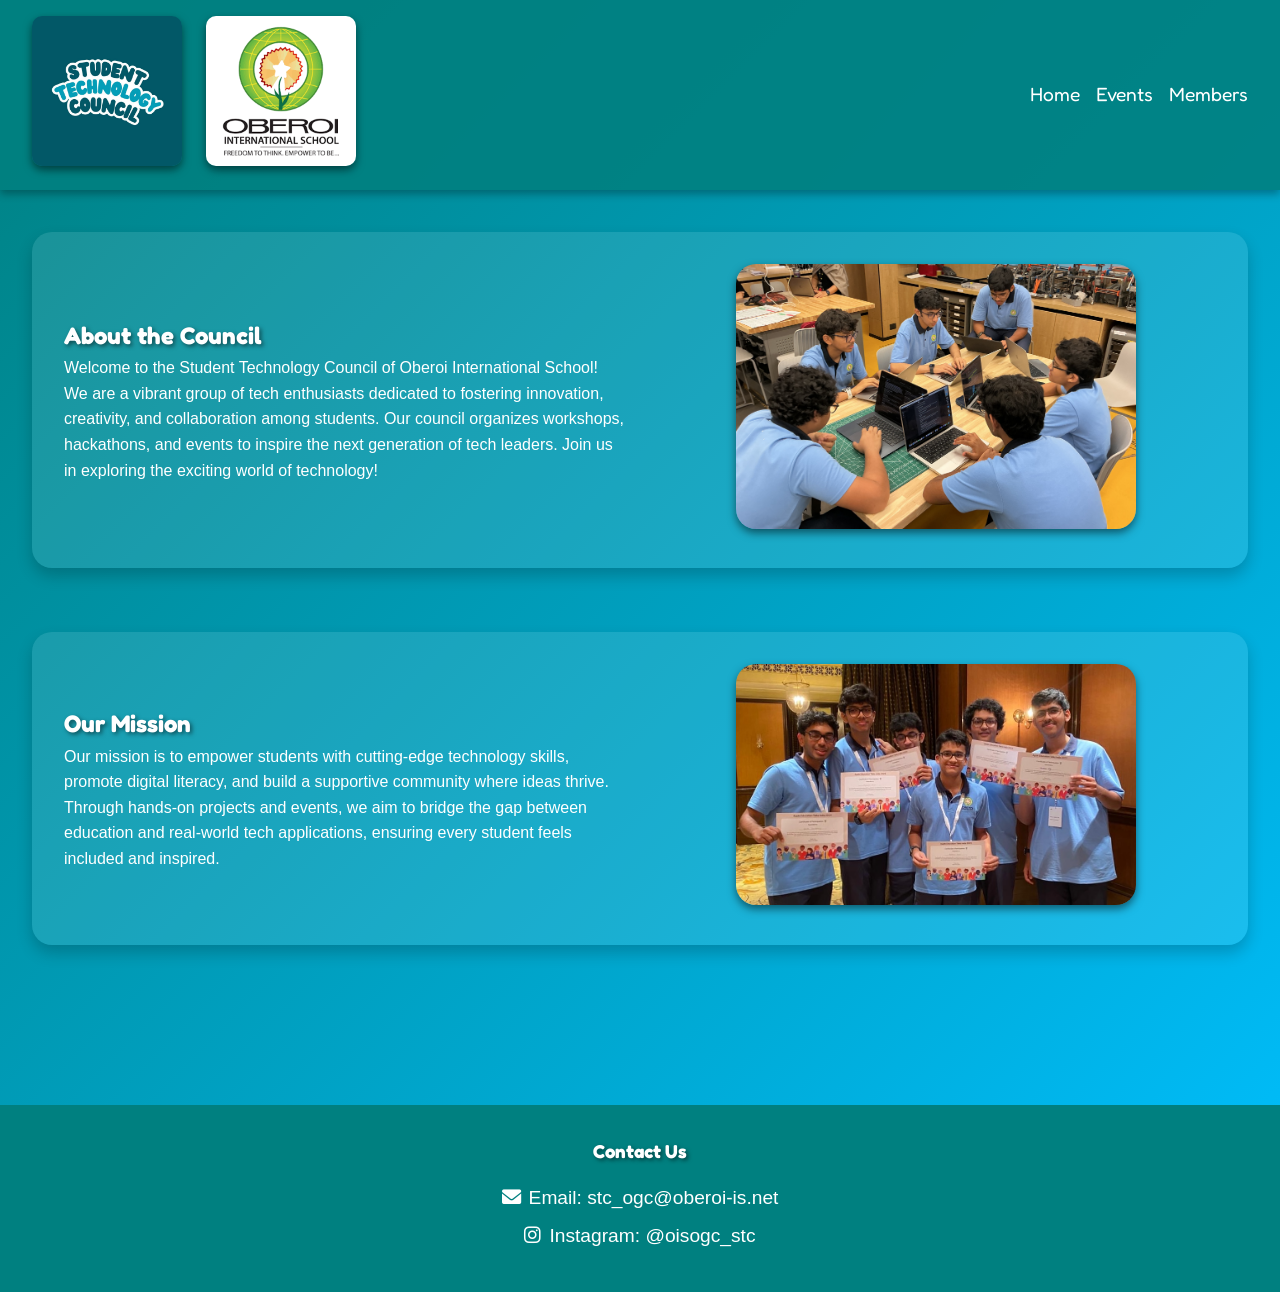
<file: index.html>
<!DOCTYPE html>
<html lang="en">
<head>
  <meta charset="UTF-8">
  <meta name="viewport" content="width=device-width, initial-scale=1.0">
  <title>Student Technology Council - Home</title>
  <link rel="icon" type="image/x-icon" href="images/favicon.ico">
  <link rel="stylesheet" href="https://cdnjs.cloudflare.com/ajax/libs/font-awesome/6.0.0/css/all.min.css">
  <link rel="stylesheet" href="styles.css">
</head>
<body>
  <header>
    <div>
      <img src="images/stc_logo.jpg" alt="Student Technology Council Logo" class="logo" id="stclogo">
      <img src="images/oislogo.png" alt="Oberoi International School Logo" class="logo" id="oislogo">
    </div>
    <nav>
      <ul class="nav">
        <li><a href="/ois/">Home</a></li>
        <li><a href="/ois/events.html">Events</a></li>
        <li class="dropdown">
          <a href="#">Members</a>
          <div class="dropdown-content">
            <a href="/ois/members/executive-board.html">Executive Board</a>
            <a href="/ois/members/hackathon-heads.html">Hackathon Heads</a>
            <a href="/ois/members/core-team.html">Core Team Members</a>
          </div>
        </li>
      </ul>
    </nav>
  </header>

  <main>
    <section class="section">
      <div class="section-left">
        <h1>About the Council</h1>
        <p>Welcome to the Student Technology Council of Oberoi International School! We are a vibrant group of tech enthusiasts dedicated to fostering innovation, creativity, and collaboration among students. Our council organizes workshops, hackathons, and events to inspire the next generation of tech leaders. Join us in exploring the exciting world of technology!</p>
      </div>
      <div class="section-right">
        <img src="images/teamphoto3.jpeg" alt="Team Photo">
      </div>
    </section>

    <section class="section">
      <div class="section-left">
        <h1>Our Mission</h1>
        <p>Our mission is to empower students with cutting-edge technology skills, promote digital literacy, and build a supportive community where ideas thrive. Through hands-on projects and events, we aim to bridge the gap between education and real-world tech applications, ensuring every student feels included and inspired.</p>
      </div>
      <div class="section-right">
        <img src="images/teamphoto2.jpeg" alt="Team Photo">
      </div>
    </section>
  </main>

  <footer>
    <h3>Contact Us</h3>
    <p><a href="mailto:stc_ogc@oberoi-is.net"><i class="fas fa-envelope" style="margin-right: 0.5rem;"></i>Email: stc_ogc@oberoi-is.net</a></p>
    <p><a href="https://instagram.com/oisogc_stc" target="_blank" rel="noopener noreferrer"><i class="fab fa-instagram" style="margin-right: 0.5rem;"></i>Instagram: @oisogc_stc</a></p>
  </footer>

  <script src="script.js"></script>
</body>
</html>
</file>
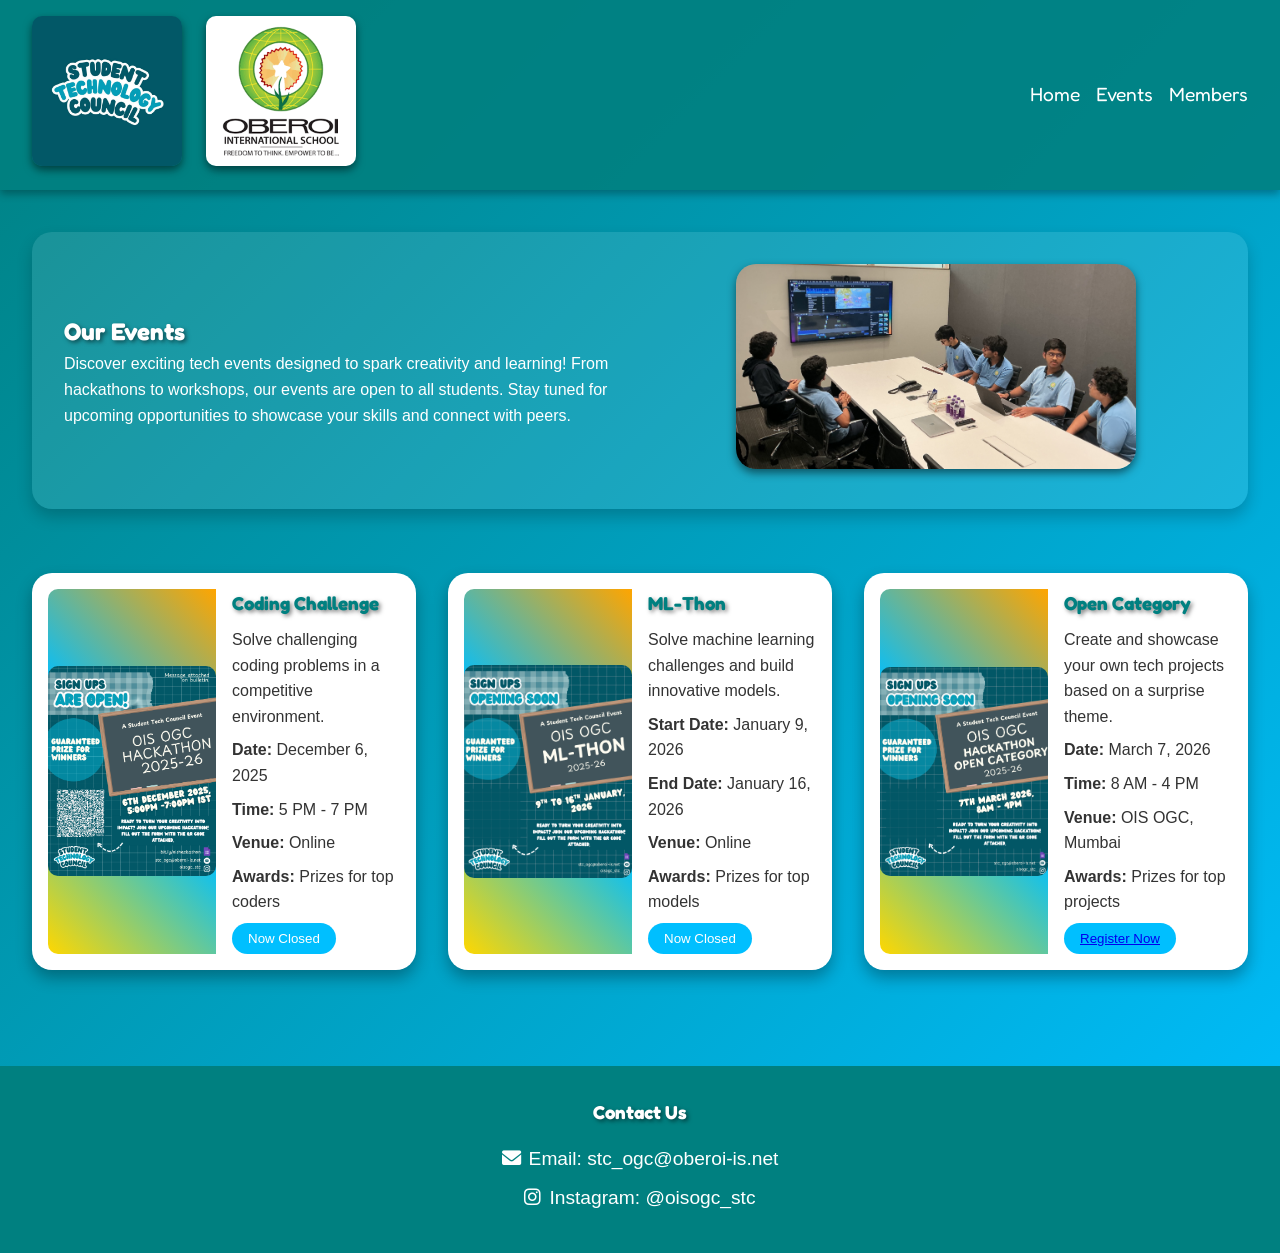
<file: events.html>
<!DOCTYPE html>
<html lang="en">
<head>
  <meta charset="UTF-8">
  <meta name="viewport" content="width=device-width, initial-scale=1.0">
  <title>Student Technology Council - Events</title>
  <link rel="icon" type="image/x-icon" href="images/favicon.ico">
  <link rel="stylesheet" href="https://cdnjs.cloudflare.com/ajax/libs/font-awesome/6.0.0/css/all.min.css">
  <link rel="stylesheet" href="styles.css">
</head>
<body>
  <header>
    <div>
      <img src="images/stc_logo.jpg" alt="Student Technology Council Logo" class="logo" id="stclogo">
      <img src="images/oislogo.png" alt="Oberoi International School Logo" class="logo" id="oislogo">
    </div>
    <nav>
      <ul class="nav">
        <li><a href="/ois/">Home</a></li>
        <li><a href="/ois/events.html">Events</a></li>
        <li class="dropdown">
          <a href="#">Members</a>
          <div class="dropdown-content">
            <a href="/ois/members/executive-board.html">Executive Board</a>
            <a href="/ois/members/hackathon-heads.html">Hackathon Heads</a>
            <a href="/ois/members/core-team.html">Core Team Members</a>
          </div>
        </li>
      </ul>
    </nav>
  </header>

  <main>
    <section class="section">
      <div class="section-left">
        <h1>Our Events</h1>
        <p>Discover exciting tech events designed to spark creativity and learning! From hackathons to workshops, our events are open to all students. Stay tuned for upcoming opportunities to showcase your skills and connect with peers.</p>
      </div>
      <div class="section-right">
        <img src="images/eventsphoto.jpeg" alt="Events">
      </div>
    </section>

    <div class="events-cards">
      <div class="event-card">
        <div class="event-card-content">
          <div class="event-poster"><img src="images/codingposter.png" alt="Coding Challenge"></div>
          <div class="event-details">
            <h3>Coding Challenge</h3>
            <p>Solve challenging coding problems in a competitive environment.</p>
            <p><strong>Date:</strong> December 6, 2025</p>
            <p><strong>Time:</strong> 5 PM - 7 PM</p>
            <p><strong>Venue:</strong> Online</p>
            <p><strong>Awards:</strong> Prizes for top coders</p>
            <a href="/" target="_blank"><button class="register-btn">Now Closed</button></a>
          </div>
        </div>
      </div>
      <div class="event-card">
        <div class="event-card-content">
          <div class="event-poster"><img src="images/mlposter.png" alt="ML-Thon"></div>
          <div class="event-details">
            <h3>ML-Thon</h3>
            <p>Solve machine learning challenges and build innovative models.</p>
            <p><strong>Start Date:</strong> January 9, 2026</p>
            <p><strong>End Date:</strong> January 16, 2026</p>
            <p><strong>Venue:</strong> Online</p>
            <p><strong>Awards:</strong> Prizes for top models</p>
            <a href="/"><button class="register-btn">Now Closed</button></a>
          </div>
        </div>
      </div>
      <div class="event-card">
        <div class="event-card-content">
          <div class="event-poster"><img src="images/openposter.png" alt="Open Category"></div>
          <div class="event-details">
            <h3>Open Category</h3>
            <p>Create and showcase your own tech projects based on a surprise theme.</p>
            <p><strong>Date:</strong> March 7, 2026</p>
            <p><strong>Time:</strong> 8 AM - 4 PM</p>
            <p><strong>Venue:</strong> OIS OGC, Mumbai</p>
            <p><strong>Awards:</strong> Prizes for top projects</p>
            <button class="register-btn"><a href="https://forms.gle/Suo4apL19eSuAkTW6" target="_blank">Register Now </a></button>
          </div>
        </div>
      </div>
    </div>
  </main>

  <footer>
    <h3>Contact Us</h3>
    <p><a href="mailto:stc_ogc@oberoi-is.net"><i class="fas fa-envelope" style="margin-right: 0.5rem;"></i>Email: stc_ogc@oberoi-is.net</a></p>
    <p><a href="https://instagram.com/oisogc_stc" target="_blank" rel="noopener noreferrer"><i class="fab fa-instagram" style="margin-right: 0.5rem;"></i>Instagram: @oisogc_stc</a></p>
  </footer>

  <script src="script.js"></script>
</body>
</html>
</file>
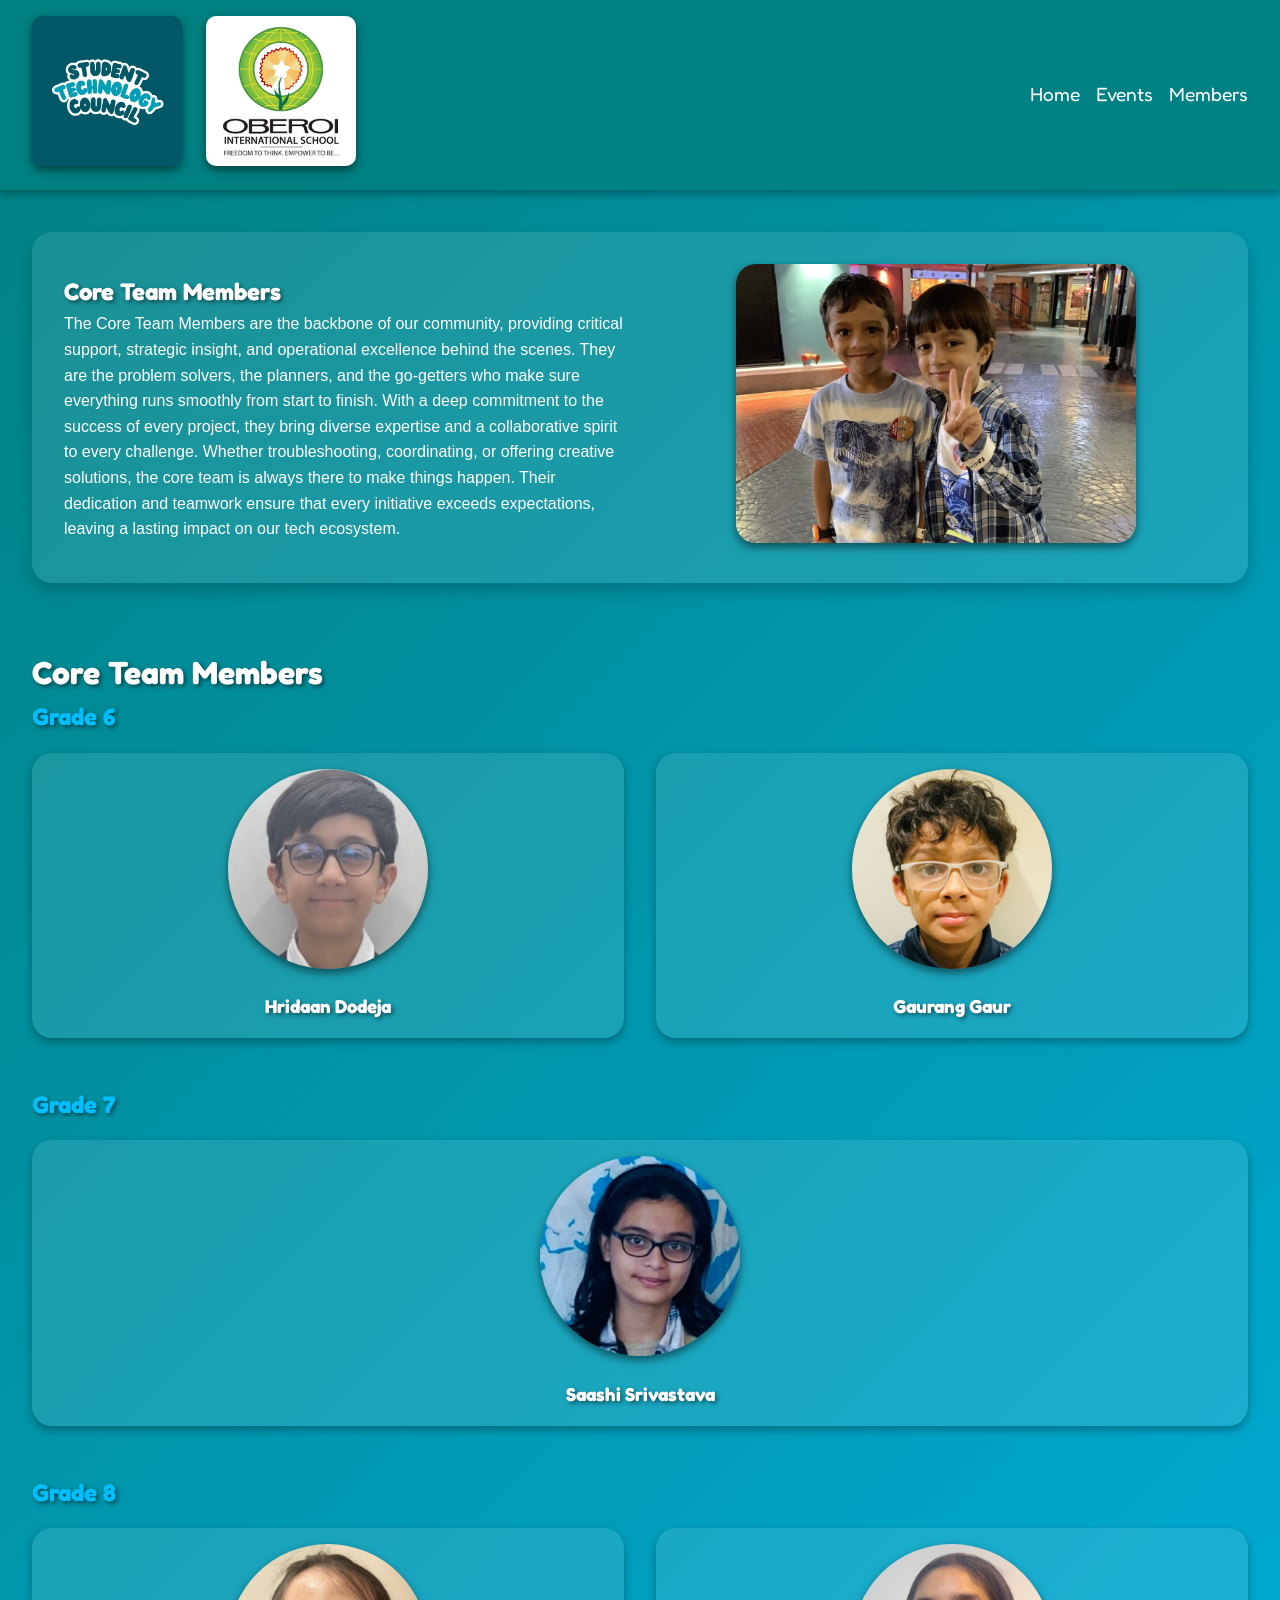
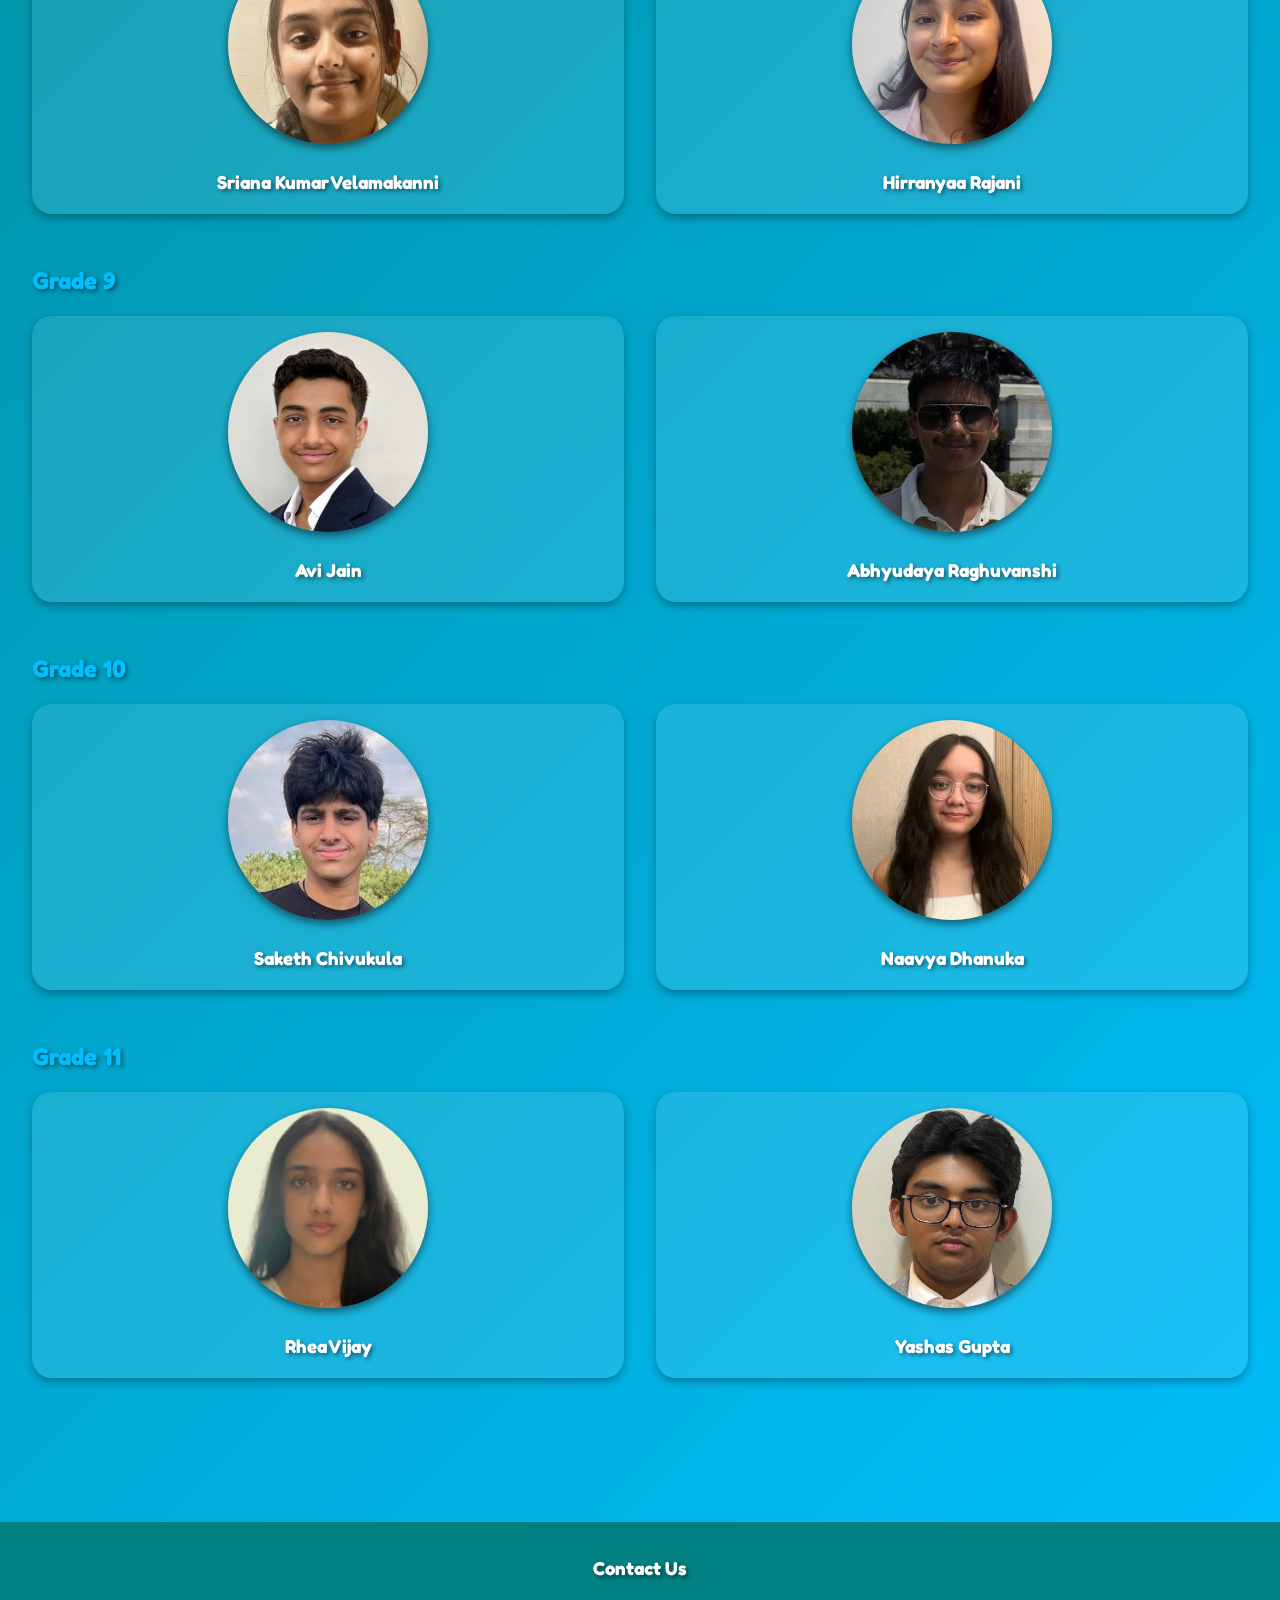
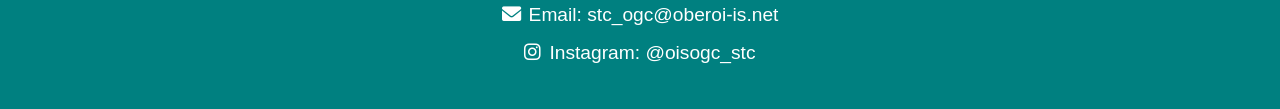
<file: members/core-team.html>
<!DOCTYPE html>
<html lang="en">
<head>
  <meta charset="UTF-8">
  <meta name="viewport" content="width=device-width, initial-scale=1.0">
  <title>Student Technology Council - Core Team Members</title>
  <link rel="icon" type="image/x-icon" href="../images/favicon.ico">
  <link rel="stylesheet" href="https://cdnjs.cloudflare.com/ajax/libs/font-awesome/6.0.0/css/all.min.css">
  <link rel="stylesheet" href="../styles.css">
</head>
<body>
  <header>
    <div>
      <img src="../images/stc_logo.jpg" alt="Student Technology Council Logo" class="logo" id="stclogo">
      <img src="../images/oislogo.png" alt="Oberoi International School Logo" class="logo" id="oislogo">
    </div>
    <nav>
      <ul class="nav">
        <li><a href="/ois/">Home</a></li>
        <li><a href="/ois/events.html">Events</a></li>
        <li class="dropdown">
          <a href="#">Members</a>
          <div class="dropdown-content">
            <a href="/ois/members/executive-board.html">Executive Board</a>
            <a href="/ois/members/hackathon-heads.html">Hackathon Heads</a>
            <a href="/ois/members/core-team.html">Core Team Members</a>
          </div>
        </li>
      </ul>
    </nav>
  </header>

  <main>
    <section class="section">
      <div class="section-left">
        <h1>Core Team Members</h1>
        <p>The Core Team Members are the backbone of our community, providing critical support, strategic insight, and operational excellence behind the scenes. They are the problem solvers, the planners, and the go-getters who make sure everything runs smoothly from start to finish. With a deep commitment to the success of every project, they bring diverse expertise and a collaborative spirit to every challenge. Whether troubleshooting, coordinating, or offering creative solutions, the core team is always there to make things happen. Their dedication and teamwork ensure that every initiative exceeds expectations, leaving a lasting impact on our tech ecosystem.</p>
      </div>
      <div class="section-right">
        <img src="../images/techheads.jpeg" alt="Core Team Members">
      </div>
    </section>

    <h1>Core Team Members</h1>

    <div class="grade-section">
      <h2>Grade 6</h2>
      <div class="members-grid">
        <div class="member-card">
          <img src="../images/hridaandodeja.jpg" alt="Member Photo">
          <h3>Hridaan Dodeja</h3>
        </div>
        <div class="member-card">
          <img src="../images/gauranggaur.jpeg " alt="Member Photo">
          <h3>Gaurang Gaur</h3>
        </div>
      </div>
    </div>

    <div class="grade-section">
      <h2>Grade 7</h2>
      <div class="members-grid">
        <div class="member-card">
          <img src="../images/saashisrivastava.jpeg" alt="Member Photo">
          <h3>Saashi Srivastava</h3>
        </div>
      </div>
    </div>

    <div class="grade-section">
      <h2>Grade 8</h2>
      <div class="members-grid">
        <div class="member-card">
          <img src="../images/srianakumar.jpeg" alt="Member Photo">
          <h3>Sriana Kumar Velamakanni</h3>
        </div>
        <div class="member-card">
          <img src="../images/hirranyaarajani.jpeg" alt="Member Photo">
          <h3>Hirranyaa Rajani</h3>
        </div>
      </div>
    </div>

    <div class="grade-section">
      <h2>Grade 9</h2>
      <div class="members-grid">
        <div class="member-card">
          <img src="../images/avijain.jpeg" alt="Member Photo">
          <h3>Avi Jain</h3>
        </div>
        <div class="member-card">
          <img src="../images/abhyudaya.jpeg" alt="Member Photo">
          <h3>Abhyudaya Raghuvanshi</h3>
        </div>
      </div>
    </div>

    <div class="grade-section">
      <h2>Grade 10</h2>
      <div class="members-grid">
        <div class="member-card">
          <img src="../images/saketh.jpeg" alt="Member Photo">
          <h3>Saketh Chivukula</h3>
        </div>
        <div class="member-card">
          <img src="../images/naavyadhanuka.jpeg" alt="Member Photo">
          <h3>Naavya Dhanuka</h3>
        </div>
      </div>
    </div>

    <div class="grade-section">
      <h2>Grade 11</h2>
      <div class="members-grid">
        <div class="member-card">
          <img src="../images/rheavijay.jpeg" alt="Member Photo">
          <h3>Rhea Vijay</h3>
        </div>
        <div class="member-card">
          <img src="../images/yashasgupta.jpeg" alt="Member Photo">
          <h3>Yashas Gupta</h3>
        </div>
      </div>
    </div>
  </main>

  <footer>
    <h3>Contact Us</h3>
    <p><a href="mailto:stc_ogc@oberoi-is.net"><i class="fas fa-envelope" style="margin-right: 0.5rem;"></i>Email: stc_ogc@oberoi-is.net</a></p>
    <p><a href="https://instagram.com/oisogc_stc" target="_blank" rel="noopener noreferrer"><i class="fab fa-instagram" style="margin-right: 0.5rem;"></i>Instagram: @oisogc_stc</a></p>
  </footer>

  <script src="../script.js"></script>
</body>
</html>
</file>
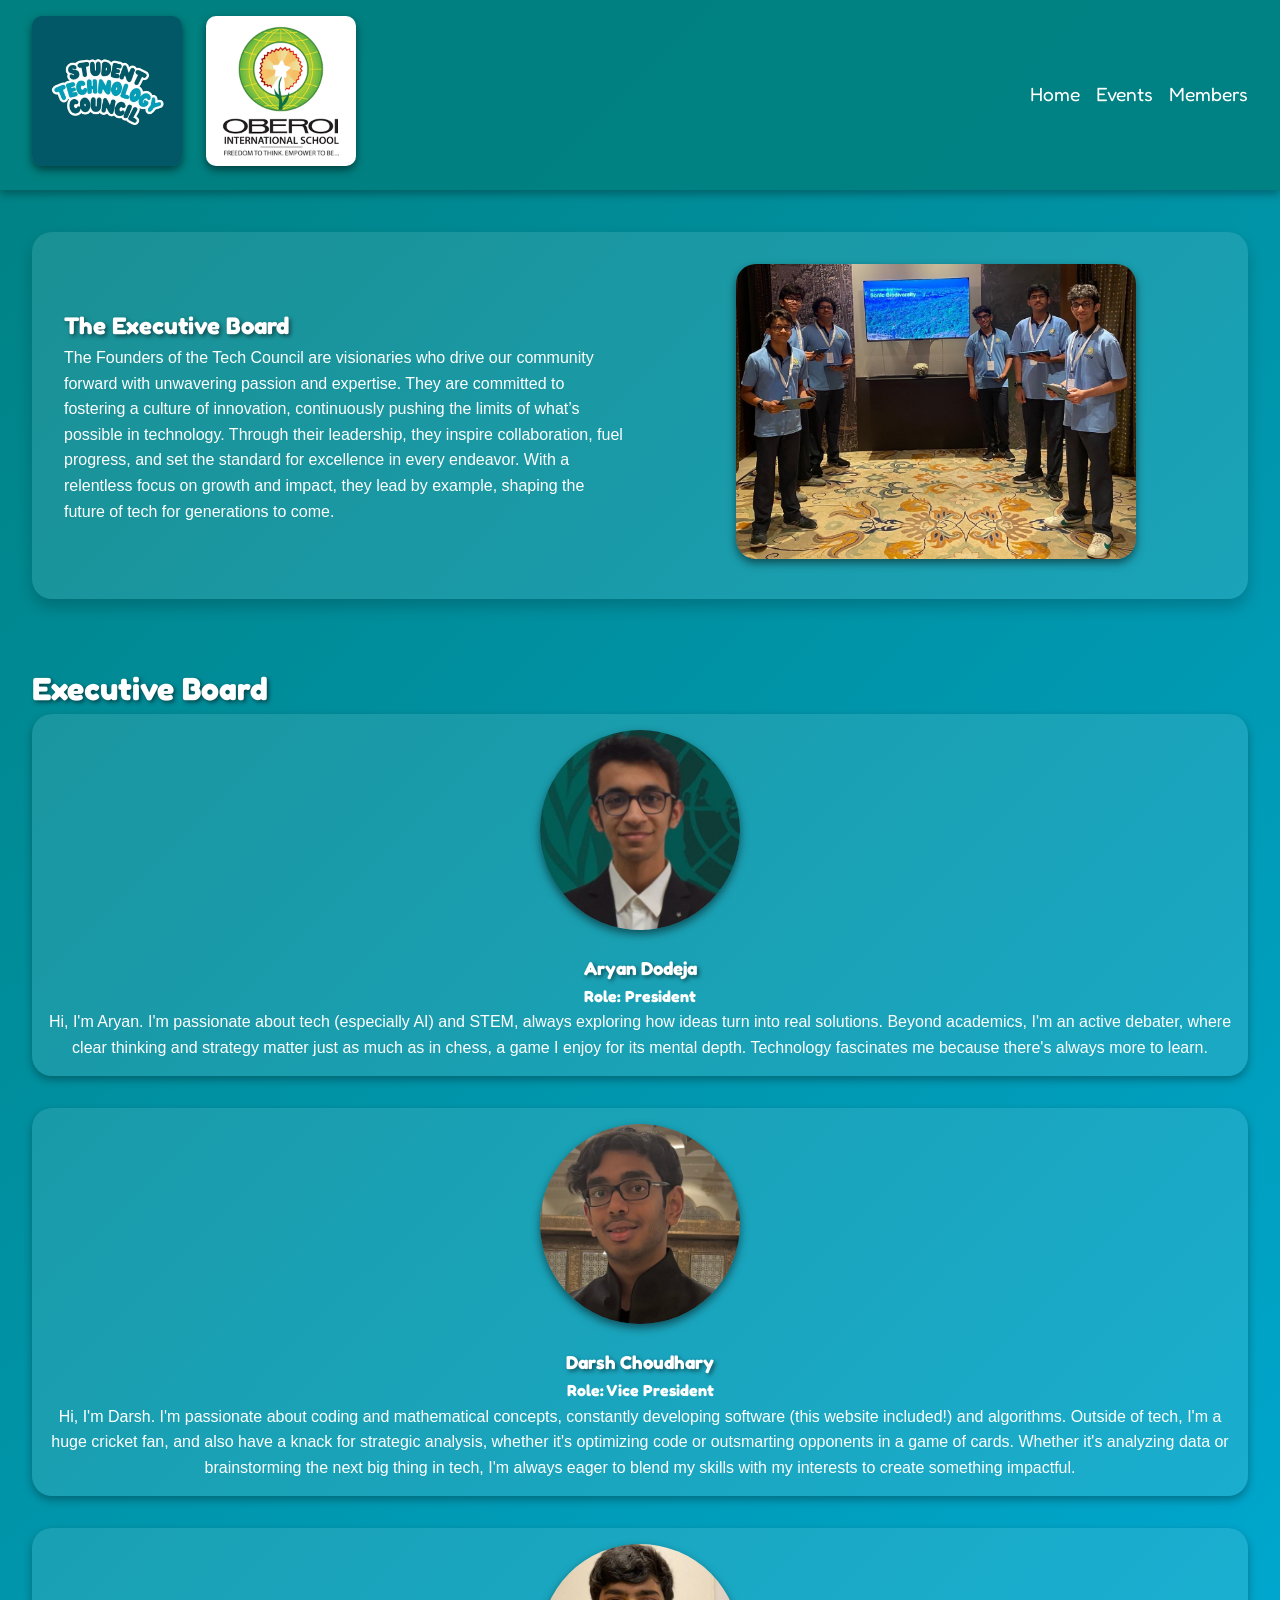
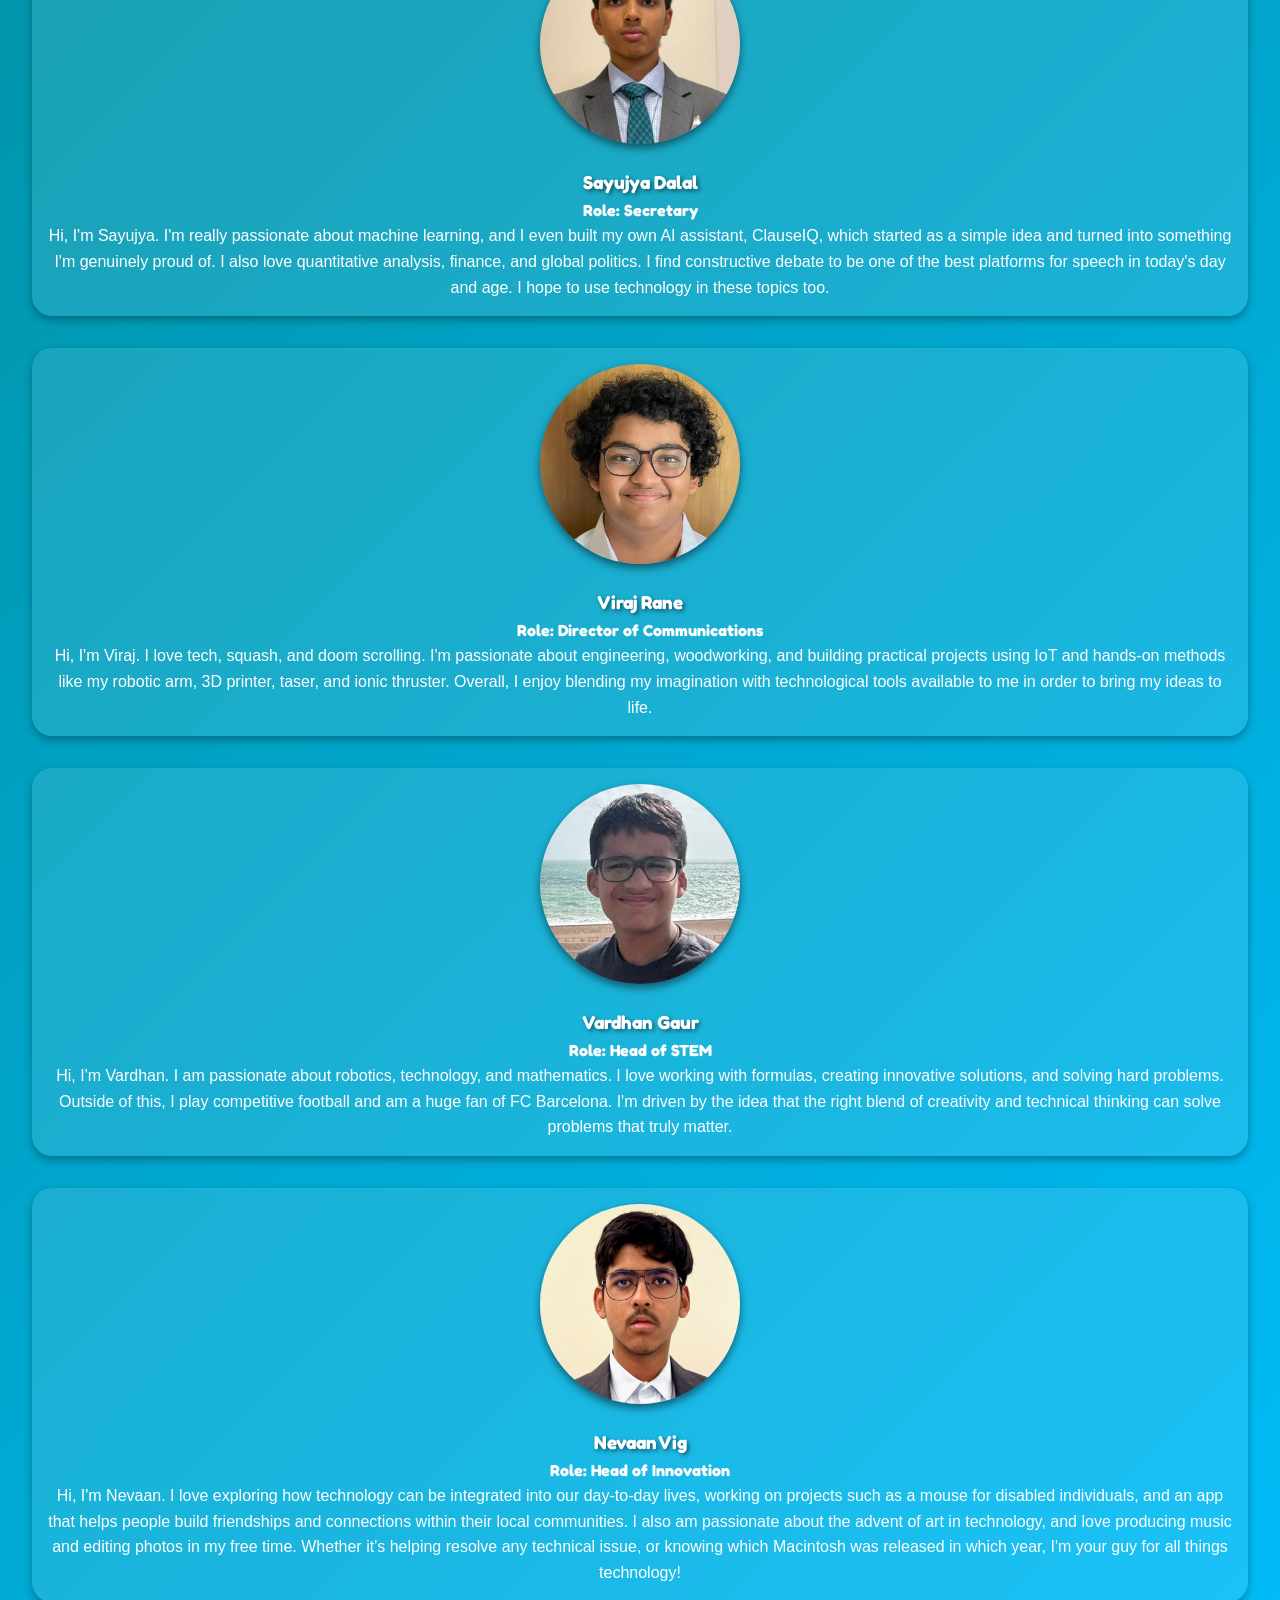
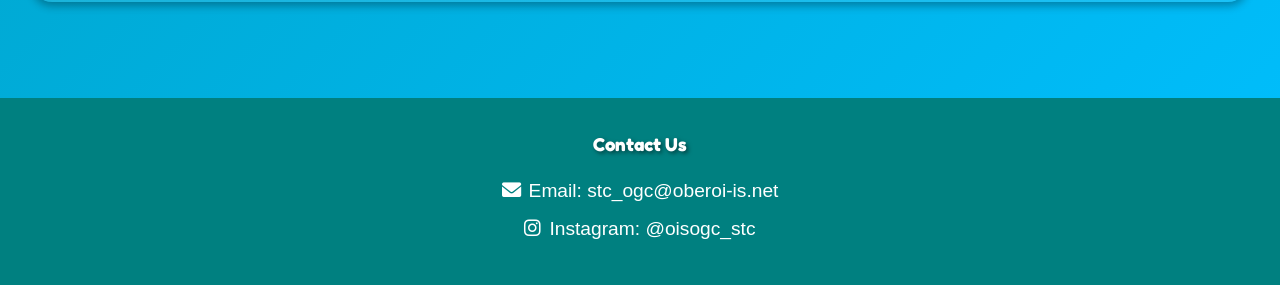
<file: members/executive-board.html>
<!DOCTYPE html>
<html lang="en">
<head>
  <meta charset="UTF-8">
  <meta name="viewport" content="width=device-width, initial-scale=1.0">
  <title>Student Technology Council - Executive Board</title>
  <link rel="icon" type="image/x-icon" href="../images/favicon.ico">
  <link rel="stylesheet" href="https://cdnjs.cloudflare.com/ajax/libs/font-awesome/6.0.0/css/all.min.css">
  <link rel="stylesheet" href="../styles.css">
</head>
<body>
  <header>
    <div>
      <img src="../images/stc_logo.jpg" alt="Student Technology Council Logo" class="logo" id="stclogo">
      <img src="../images/oislogo.png" alt="Oberoi International School Logo" class="logo" id="oislogo">
    </div>
    <nav>
      <ul class="nav">
        <li><a href="/ois/">Home</a></li>
        <li><a href="/ois/events.html">Events</a></li>
        <li class="dropdown">
          <a href="#">Members</a>
          <div class="dropdown-content">
            <a href="/ois/members/executive-board.html">Executive Board</a>
            <a href="/ois/members/hackathon-heads.html">Hackathon Heads</a>
            <a href="/ois/members/core-team.html">Core Team Members</a>
          </div>
        </li>
      </ul>
    </nav>
  </header>

  <main>
    <section class="section">
      <div class="section-left">
        <h1>The Executive Board</h1>
        <p>The Founders of the Tech Council are visionaries who drive our community forward with unwavering passion and expertise. They are committed to fostering a culture of innovation, continuously pushing the limits of what’s possible in technology. Through their leadership, they inspire collaboration, fuel progress, and set the standard for excellence in every endeavor. With a relentless focus on growth and impact, they lead by example, shaping the future of tech for generations to come.</p>
      </div>
      <div class="section-right">
        <img src="../images/teamphoto1.jpeg" alt="Logo">
      </div>
    </section>

    <h1>Executive Board</h1>
    <div class="members-grid single-row">
      <div class="member-card">
        <img src="../images/aryan.jpeg" alt="Member Photo">
        <h3>Aryan Dodeja</h3>
        <h4><strong>Role:</strong> President</h4>
        <p>Hi, I'm Aryan. I'm passionate about tech (especially AI) and STEM, always exploring how ideas turn into real solutions. Beyond academics, I'm an active debater, where clear thinking and strategy matter just as much as in chess, a game I enjoy for its mental depth. Technology fascinates me because there's always more to learn.</p>
      </div>
      <div class="member-card">
        <img src="../images/darsh.jpeg" alt="Member Photo">
        <h3>Darsh Choudhary</h3>
        <h4><strong>Role:</strong> Vice President</h4>
        <p>Hi, I'm Darsh. I'm passionate about coding and mathematical concepts, constantly developing software (this website included!) and algorithms. Outside of tech, I'm a huge cricket fan, and also have a knack for strategic analysis, whether it's optimizing code or outsmarting opponents in a game of cards. Whether it's analyzing data or brainstorming the next big thing in tech, I'm always eager to blend my skills with my interests to create something impactful.</p>
      </div>
      <div class="member-card">
        <img src="../images/sayujya.jpeg" alt="Member Photo">
        <h3>Sayujya Dalal</h3>
        <h4><strong>Role:</strong> Secretary</h4>
        <p>Hi, I'm Sayujya. I'm really passionate about machine learning, and I even built my own AI assistant, ClauseIQ, which started as a simple idea and turned into something I'm genuinely proud of. I also love quantitative analysis, finance, and global politics. I find constructive debate to be one of the best platforms for speech in today's day and age. I hope to use technology in these topics too.</p>
      </div>
      <div class="member-card">
        <img src="../images/Viraj Rane.jpeg" alt="Member Photo">
        <h3>Viraj Rane</h3>
        <h4><strong>Role:</strong> Director of Communications</h4>
        <p>Hi, I'm Viraj. I love tech, squash, and doom scrolling. I'm passionate about engineering, woodworking, and building practical projects using IoT and hands-on methods like my robotic arm, 3D printer, taser, and ionic thruster. Overall, I enjoy blending my imagination with technological tools available to me in order to bring my ideas to life.</p>
      </div>
      <div class="member-card">
        <img src="../images/vardhangaur.jpeg" alt="Member Photo">
        <h3>Vardhan Gaur</h3>
        <h4><strong>Role:</strong> Head of STEM</h4>
        <p>Hi, I'm Vardhan. I am passionate about robotics, technology, and mathematics. I love working with formulas, creating innovative solutions, and solving hard problems. Outside of this, I play competitive football and am a huge fan of FC Barcelona. I'm driven by the idea that the right blend of creativity and technical thinking can solve problems that truly matter.</p>
      </div>
      <div class="member-card">
        <img src="../images/Neevan Vig.jpeg" alt="Member Photo">
        <h3>Nevaan Vig</h3>
        <h4><strong>Role:</strong> Head of Innovation</h4>
        <p>Hi, I'm Nevaan. I love exploring how technology can be integrated into our day-to-day lives, working on projects such as a mouse for disabled individuals, and an app that helps people build friendships and connections within their local communities. I also am passionate about the advent of art in technology, and love producing music and editing photos in my free time. Whether it's helping resolve any technical issue, or knowing which Macintosh was released in which year, I'm your guy for all things technology!</p>
      </div>
    </div>
  </main>

  <footer>
    <h3>Contact Us</h3>
    <p><a href="mailto:stc_ogc@oberoi-is.net"><i class="fas fa-envelope" style="margin-right: 0.5rem;"></i>Email: stc_ogc@oberoi-is.net</a></p>
    <p><a href="https://instagram.com/oisogc_stc" target="_blank" rel="noopener noreferrer"><i class="fab fa-instagram" style="margin-right: 0.5rem;"></i>Instagram: @oisogc_stc</a></p>
  </footer>

  <script src="../script.js"></script>
</body>
</html>
</file>
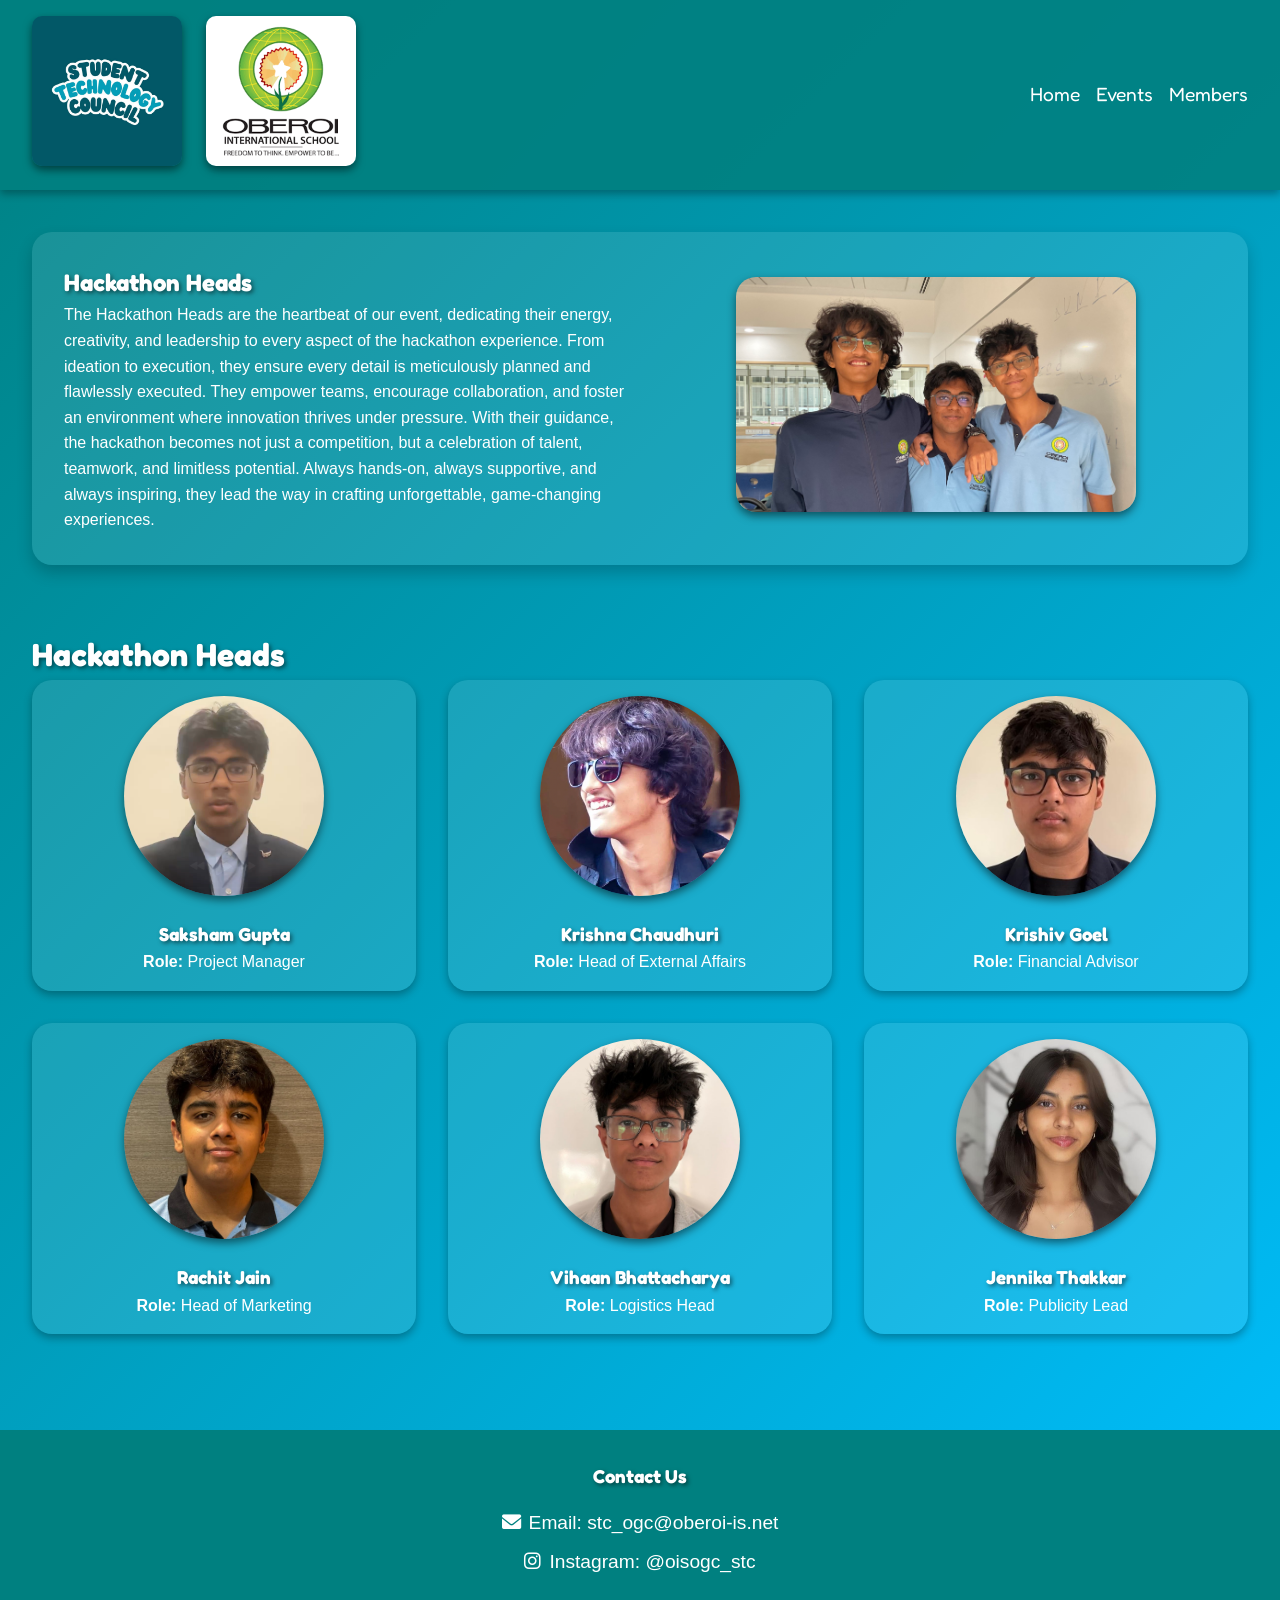
<file: members/hackathon-heads.html>
<!DOCTYPE html>
<html lang="en">
<head>
  <meta charset="UTF-8">
  <meta name="viewport" content="width=device-width, initial-scale=1.0">
  <title>Student Technology Council - Hackathon Heads</title>
  <link rel="icon" type="image/x-icon" href="../images/favicon.ico">
  <link rel="stylesheet" href="https://cdnjs.cloudflare.com/ajax/libs/font-awesome/6.0.0/css/all.min.css">
  <link rel="stylesheet" href="../styles.css">
</head>
<body>
  <header>
    <div>
      <img src="../images/stc_logo.jpg" alt="Student Technology Council Logo" class="logo" id="stclogo">
      <img src="../images/oislogo.png" alt="Oberoi International School Logo" class="logo" id="oislogo">
    </div>
    <nav>
      <ul class="nav">
        <li><a href="/ois/">Home</a></li>
        <li><a href="/ois/events.html">Events</a></li>
        <li class="dropdown">
          <a href="#">Members</a>
          <div class="dropdown-content">
            <a href="/ois/members/executive-board.html">Executive Board</a>
            <a href="/ois/members/hackathon-heads.html">Hackathon Heads</a>
            <a href="/ois/members/core-team.html">Core Team Members</a>
          </div>
        </li>
      </ul>
    </nav>
  </header>

  <main>
    <section class="section">
      <div class="section-left">
        <h1>Hackathon Heads</h1>
        <p>The Hackathon Heads are the heartbeat of our event, dedicating their energy, creativity, and leadership to every aspect of the hackathon experience. From ideation to execution, they ensure every detail is meticulously planned and flawlessly executed. They empower teams, encourage collaboration, and foster an environment where innovation thrives under pressure. With their guidance, the hackathon becomes not just a competition, but a celebration of talent, teamwork, and limitless potential. Always hands-on, always supportive, and always inspiring, they lead the way in crafting unforgettable, game-changing experiences.</p>
      </div>
      <div class="section-right">
        <img src="../images/hackathonheads.jpeg" alt="Logo">
      </div>
    </section>

    <h1>Hackathon Heads</h1>
    <div class="members-grid three-per-row">
      <div class="member-card">
        <img src="../images/sakshamgupta.png" alt="Member Photo">
        <h3>Saksham Gupta</h3>
        <p><strong>Role:</strong> Project Manager</p>
      </div>
      <div class="member-card">
        <img src="../images/krishna.png" alt="Member Photo">
        <h3>Krishna Chaudhuri</h3>
        <p><strong>Role:</strong> Head of External Affairs</p>
      </div>
      <div class="member-card">
        <img src="../images/krishivgoel.jpeg" alt="Member Photo">
        <h3>Krishiv Goel</h3>
        <p><strong>Role:</strong> Financial Advisor</p>
      </div>
      <div class="member-card">
        <img src="../images/rachitjain.jpeg" alt="Member Photo">
        <h3>Rachit Jain</h3>
        <p><strong>Role:</strong> Head of Marketing</p>
      </div>
      <div class="member-card">
        <img src="../images/vihaan.jpeg" alt="Member Photo">
        <h3>Vihaan Bhattacharya</h3>
        <p><strong>Role:</strong> Logistics Head</p>
      </div>
      <div class="member-card">
        <img src="../images/jennika.jpg" alt="Member Photo">
        <h3>Jennika Thakkar</h3>
        <p><strong>Role:</strong> Publicity Lead</p>
      </div>
    </div>
  </main>

  <footer>
    <h3>Contact Us</h3>
    <p><a href="mailto:stc_ogc@oberoi-is.net"><i class="fas fa-envelope" style="margin-right: 0.5rem;"></i>Email: stc_ogc@oberoi-is.net</a></p>
    <p><a href="https://instagram.com/oisogc_stc" target="_blank" rel="noopener noreferrer"><i class="fab fa-instagram" style="margin-right: 0.5rem;"></i>Instagram: @oisogc_stc</a></p>
  </footer>

  <script src="../script.js"></script>
</body>
</html>
</file>
<file: styles.css>
/* Google Fonts for playful, rounded vibe */
@import url('https://fonts.googleapis.com/css2?family=Fredoka+One&display=swap');

/* Global Styles */
* {
  margin: 0;
  padding: 0;
  box-sizing: border-box;
}

body {
  font-family: 'Fredoka One', cursive; /* Playful, handwritten feel */
  background: linear-gradient(135deg, #008080, #00BFFF); /* Teal to light blue gradient */
  color: #FFFFFF; /* White text for contrast */
  line-height: 1.6;
  overflow-x: hidden;
}

h1, h2, h3 {
  font-weight: bold;
  text-shadow: 2px 2px 4px rgba(0, 0, 0, 0.5); /* 3D effect like logo */
}

p {
  font-family: Arial, sans-serif; /* Readable for body text */
  color: #FFFFFF;
}

/* Header */
header {
  position: fixed;
  top: 0;
  width: 100%;
  background: rgba(0, 128, 128, 0.9); /* Semi-transparent teal */
  display: flex;
  justify-content: space-between;
  align-items: center;
  padding: 1rem 2rem;
  z-index: 1000;
  box-shadow: 0 4px 8px rgba(0, 0, 0, 0.3);
}

.logo {
  width: 150px;
  height: auto;
  border-radius: 10px;
  box-shadow: 0 4px 8px rgba(0, 0, 0, 0.5);
}

.nav {
  display: flex;
  list-style: none;
}

.nav li {
  margin-left: 1rem; /* Reduced from 2rem to shift left and prevent overflow */
  position: relative;
}

.nav a {
  color: #FFFFFF;
  text-decoration: none;
  font-size: 1.2rem;
  transition: color 0.3s ease;
}

.nav a:hover {
  color: #00BFFF;
}

.nav .dropdown a:hover {
  color: #FFFFFF; /* Keep dropdown trigger color unchanged on hover */
}

footer a{
  color: #FFFFFF;
  text-decoration: none;
  font-size: 1.2rem;
  transition: color 0.3s ease;
}

footer a:hover {
  color: #00BFFF;
}
/* Dropdown for Members */
.dropdown {
  position: relative;
}

.dropdown-content {
  display: none;
  position: absolute;
  background: #008080;
  min-width: 200px;
  box-shadow: 0 4px 8px rgba(0, 0, 0, 0.3);
  border-radius: 10px;
  z-index: 1;
  right: 0; /* Aligns dropdown to the right edge of the trigger to prevent overflow */
}

.dropdown-content a {
  color: #FFFFFF;
  padding: 12px 16px;
  text-decoration: none;
  display: block;
  transition: background 0.3s ease;
}

.dropdown-content a:hover {
  background: #00BFFF;
}

.dropdown:hover .dropdown-content {
  display: block;
}

#stclogo {
  margin-right: 20px;
}

/* Main Content */
main {
  margin-top: 200px; /* Account for fixed header */
  padding: 2rem;
}

.section {
  display: flex;
  align-items: center;
  margin-bottom: 4rem;
  background: rgba(255, 255, 255, 0.1); /* Subtle overlay */
  border-radius: 20px;
  padding: 2rem;
  box-shadow: 0 8px 16px rgba(0, 0, 0, 0.2);
  animation: fadeIn 1s ease-in;
}

@keyframes fadeIn {
  from { opacity: 0; transform: translateY(20px); }
  to { opacity: 1; transform: translateY(0); }
}

.section-left {
  flex: 1;
  padding-right: 2rem;
}

.section-right {
  flex: 1;
  text-align: center;
}

.section-right img {
  width: 100%;
  max-width: 400px;
  border-radius: 20px;
  box-shadow: 0 4px 8px rgba(0, 0, 0, 0.5);
}

/* Events Cards */
.events-cards {
  display: grid;
  grid-template-columns: repeat(auto-fit, minmax(300px, 1fr));
  gap: 2rem;
  margin-top: 2rem;
}

.event-card {
  background: #FFFFFF;
  border-radius: 20px;
  overflow: hidden;
  box-shadow: 0 8px 16px rgba(0, 0, 0, 0.3);
  transition: transform 0.3s ease;
}

.event-poster img {
  width: 100%;
  height: auto;
  border-radius: 10px;
}

.event-card:hover {
  transform: scale(1.05);
}

.event-card-content {
  display: flex;
  padding: 1rem;
}

.event-poster {
  flex: 1;
  background: linear-gradient(45deg, #FFD700, #00BFFF, #FFA500); /* Bright colors */
  display: flex;
  align-items: center;
  justify-content: center;
  color: #FFFFFF;
  font-size: 2rem;
  border-radius: 10px 0 0 10px;
}

.event-details {
  flex: 1;
  padding-left: 1rem;
}

.event-details h3 {
  color: #008080;
  margin-bottom: 0.5rem;
}

.event-details p {
  color: #333;
  margin-bottom: 0.5rem;
}

.register-btn {
  background: #00BFFF;
  color: #FFFFFF;
  border: none;
  padding: 0.5rem 1rem;
  border-radius: 20px;
  cursor: pointer;
  transition: background 0.3s ease;
}

.register-btn:hover {
  background: #008080;
}

/* Members Pages */
.members-grid {
  display: grid;
  grid-template-columns: repeat(auto-fit, minmax(250px, 1fr));
  gap: 2rem;
}

.members-grid.single-row {
  grid-template-columns: 1fr; /* One per row for Executive Board */
}

.members-grid.three-per-row {
  grid-template-columns: repeat(3, 1fr); /* Three per row for Hackathon Heads */
}

.member-card {
  background: rgba(255, 255, 255, 0.1);
  border-radius: 20px;
  padding: 1rem;
  text-align: center;
  box-shadow: 0 4px 8px rgba(0, 0, 0, 0.3);
  transition: transform 0.3s ease;
}

.member-card:hover {
  transform: translateY(-10px);
}

.member-card img {
  width: 200px;
  height: 200px;
  border-radius: 50%;
  margin-bottom: 1rem;
  box-shadow: 0 4px 8px rgba(0, 0, 0, 0.5);
}

.grade-section {
  margin-bottom: 3rem;
}

.grade-section h2 {
  color: #00BFFF;
  margin-bottom: 1rem;
}

/* Footer */
footer {
  background: #008080;
  color: #FFFFFF;
  text-align: center;
  padding: 2rem;
  margin-top: 4rem;
}

footer h3 {
  margin-bottom: 1rem;
}

footer p {
  margin-bottom: 0.5rem;
}

/* Responsive Design */
@media (max-width: 768px) {
  header {
    flex-direction: column;
    padding: 1rem;
  }

  .nav {
    margin-top: 1rem;
  }

  .section {
    flex-direction: column;
    text-align: center;
  }

  .section-left, .section-right {
    padding: 0;
  }

  .events-cards {
    grid-template-columns: 1fr;
  }

  .event-card-content {
    flex-direction: column;
  }

  .members-grid {
    grid-template-columns: 1fr; /* Stack to 1 per row on mobile for all pages */
  }

  .members-grid.single-row,
  .members-grid.three-per-row {
    grid-template-columns: 1fr; /* Override to 1 per row on mobile */
  }

  main {
    margin-top: 250px; /* More space for header on small screens */
  }

}
</file>
